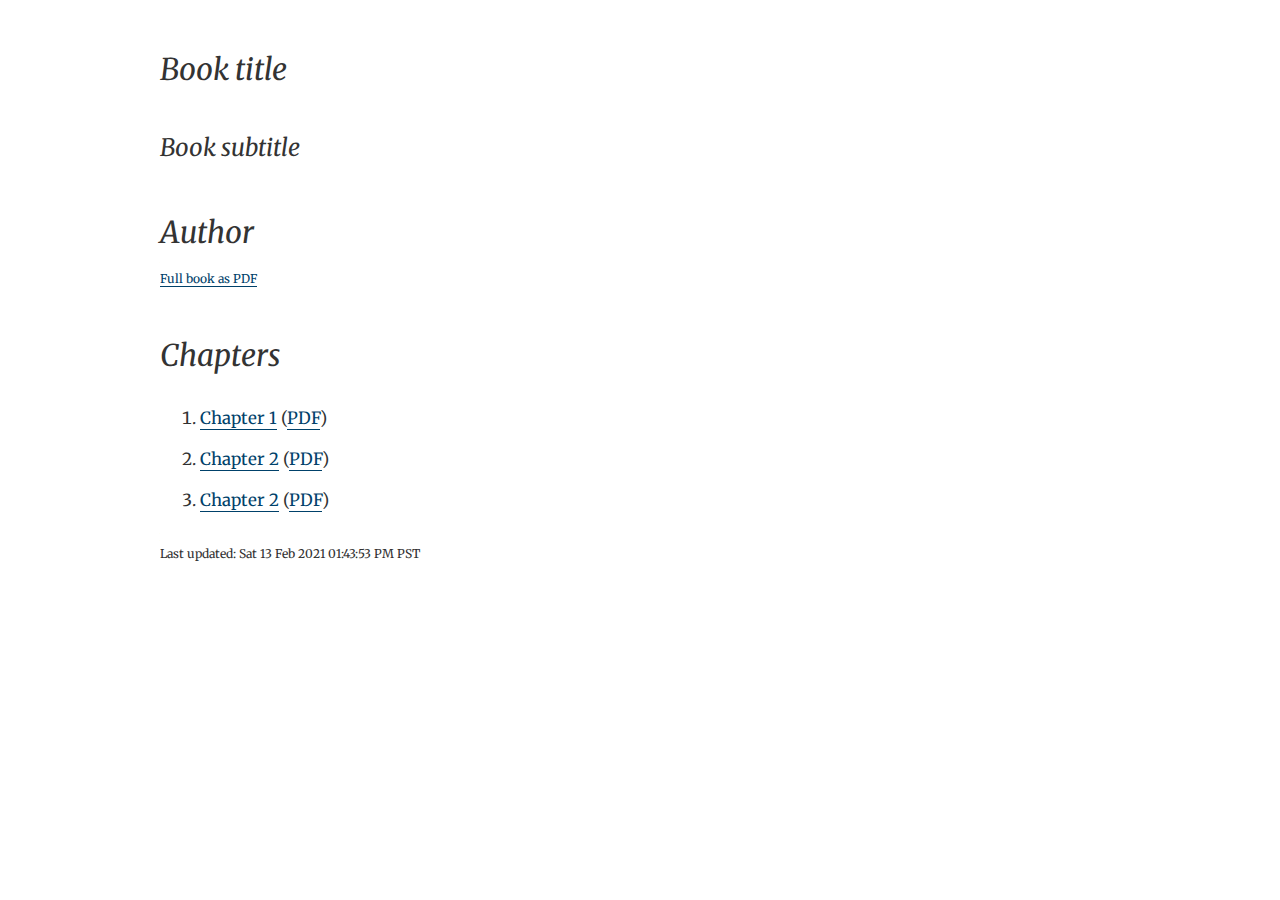
<file: publish/index.html>
<!DOCTYPE html>
<html lang="en">
<head>
  <meta charset="utf-8">
  <meta name="generator" content="pandoc">
  <meta name="viewport" content="width=device-width, initial-scale=1.0, user-scalable=yes">
  <title>Book title</title>
  <link rel="stylesheet" href="style.css">
  <!--[if lt IE 9]>
    <script src="//cdnjs.cloudflare.com/ajax/libs/html5shiv/3.7.3/html5shiv-printshiv.min.js"></script>
  <![endif]-->
</head>
<body>
<article>
<header>
<h1 class="booktitle">Book title</h1>
<h2 class="booksubtitle">Book subtitle</h2>
<h1 class="bookauthor">Author</h2>
</header>

<a class="booklink" href="pdf/book.pdf">Full book as PDF</a>

<h1 class="bookcontents">Chapters</h1>

<div id="frontpage">
<ol type="1">
<li><a href="chapter1.html">Chapter 1</a> (<a href="pdf/chapter1.pdf">PDF</a>)</li>
<li><a href="chapter2.html">Chapter 2</a> (<a href="pdf/chapter2.pdf">PDF</a>)</li>
<li><a href="chapter3.html">Chapter 2</a> (<a href="pdf/chapter3.pdf">PDF</a>)</li>
</ol>
</div>

<div id="lastupdate">
Last updated: Sat 13 Feb 2021 01:43:53 PM PST
</div>
</article>
</body>
</html>
</file>
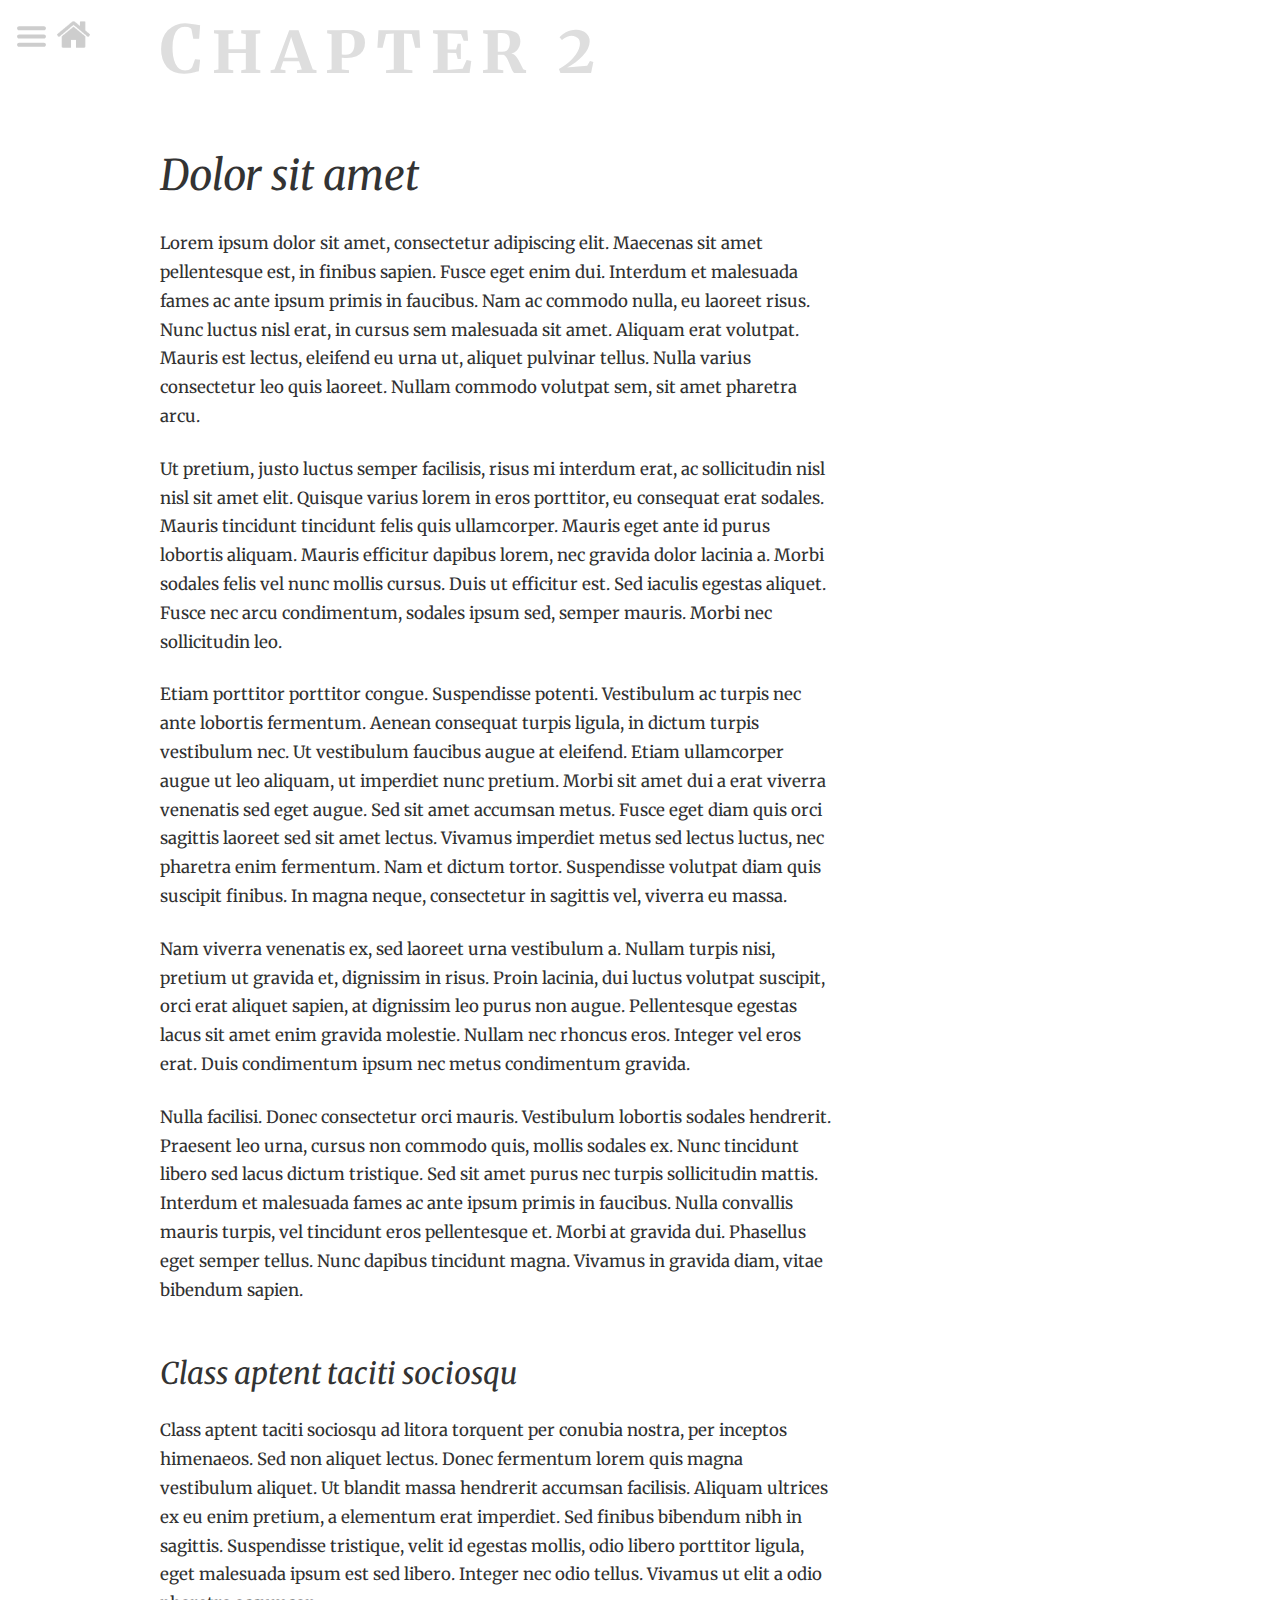
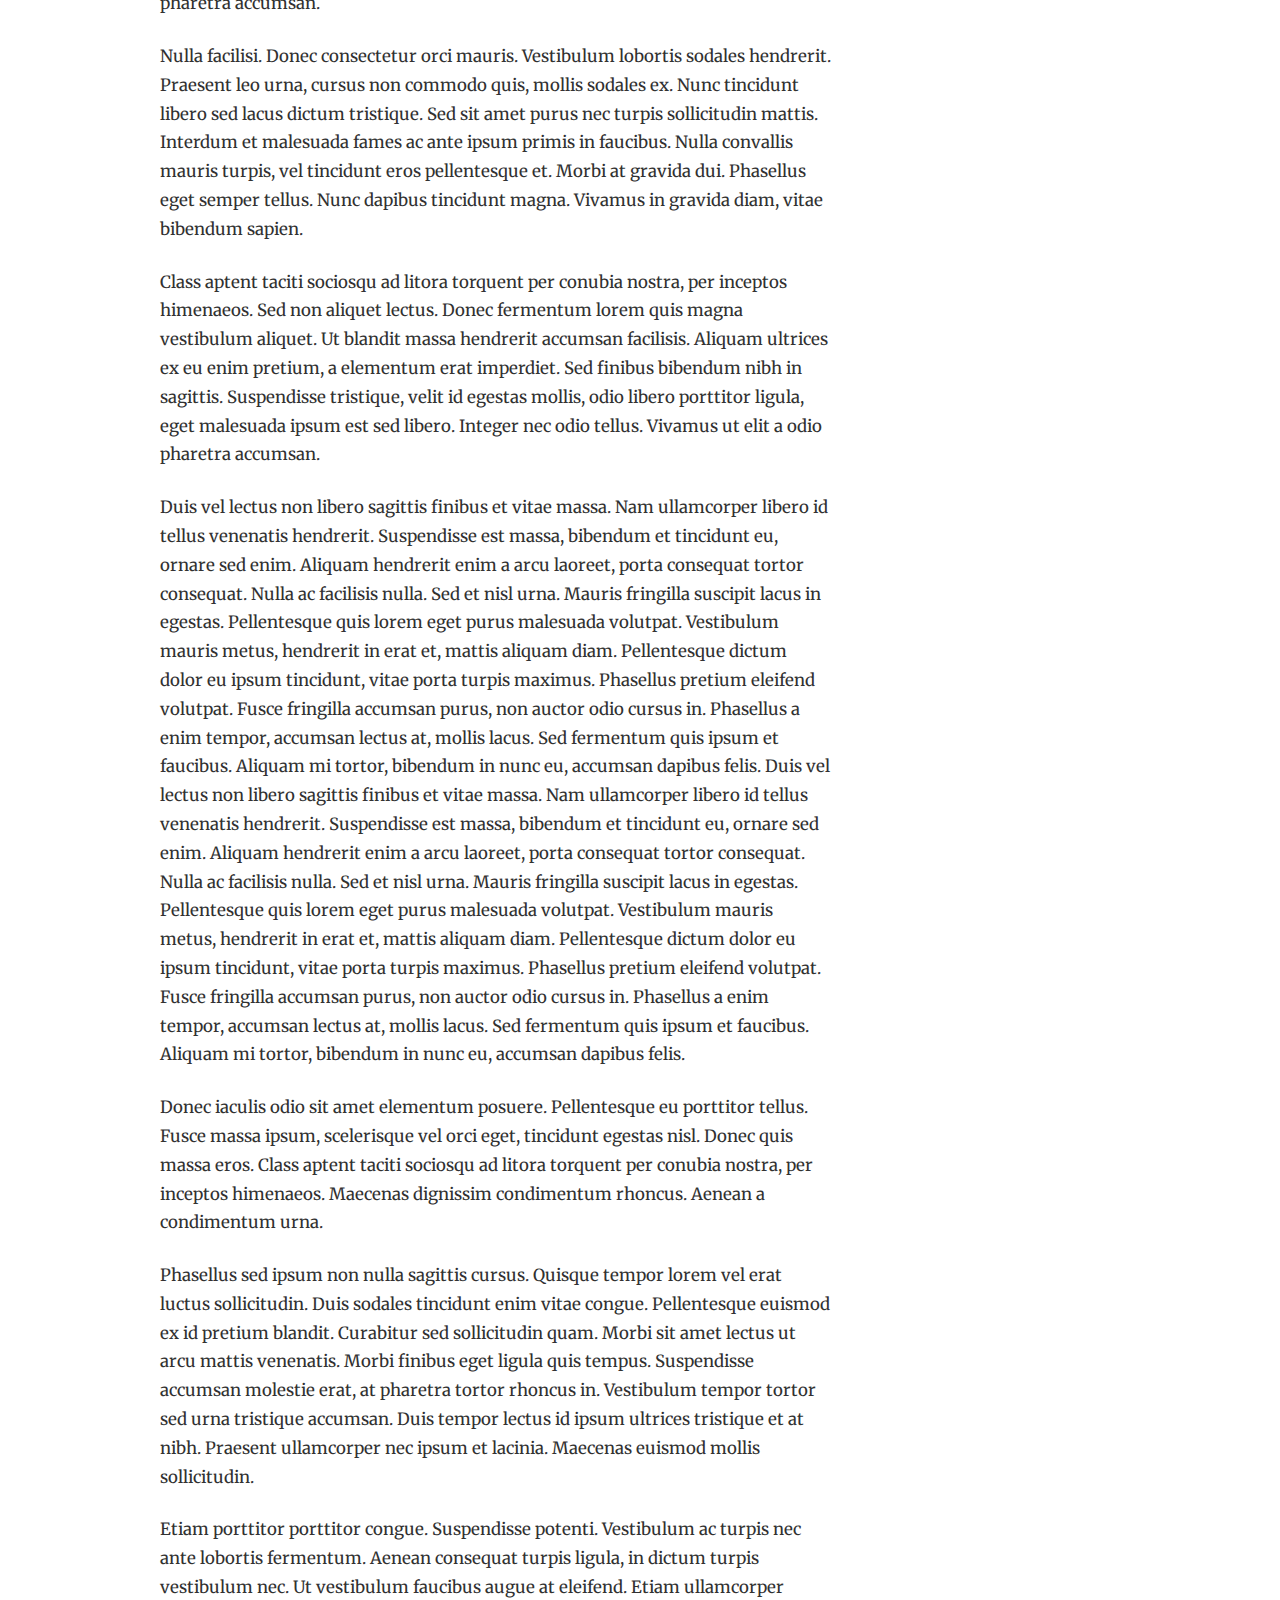
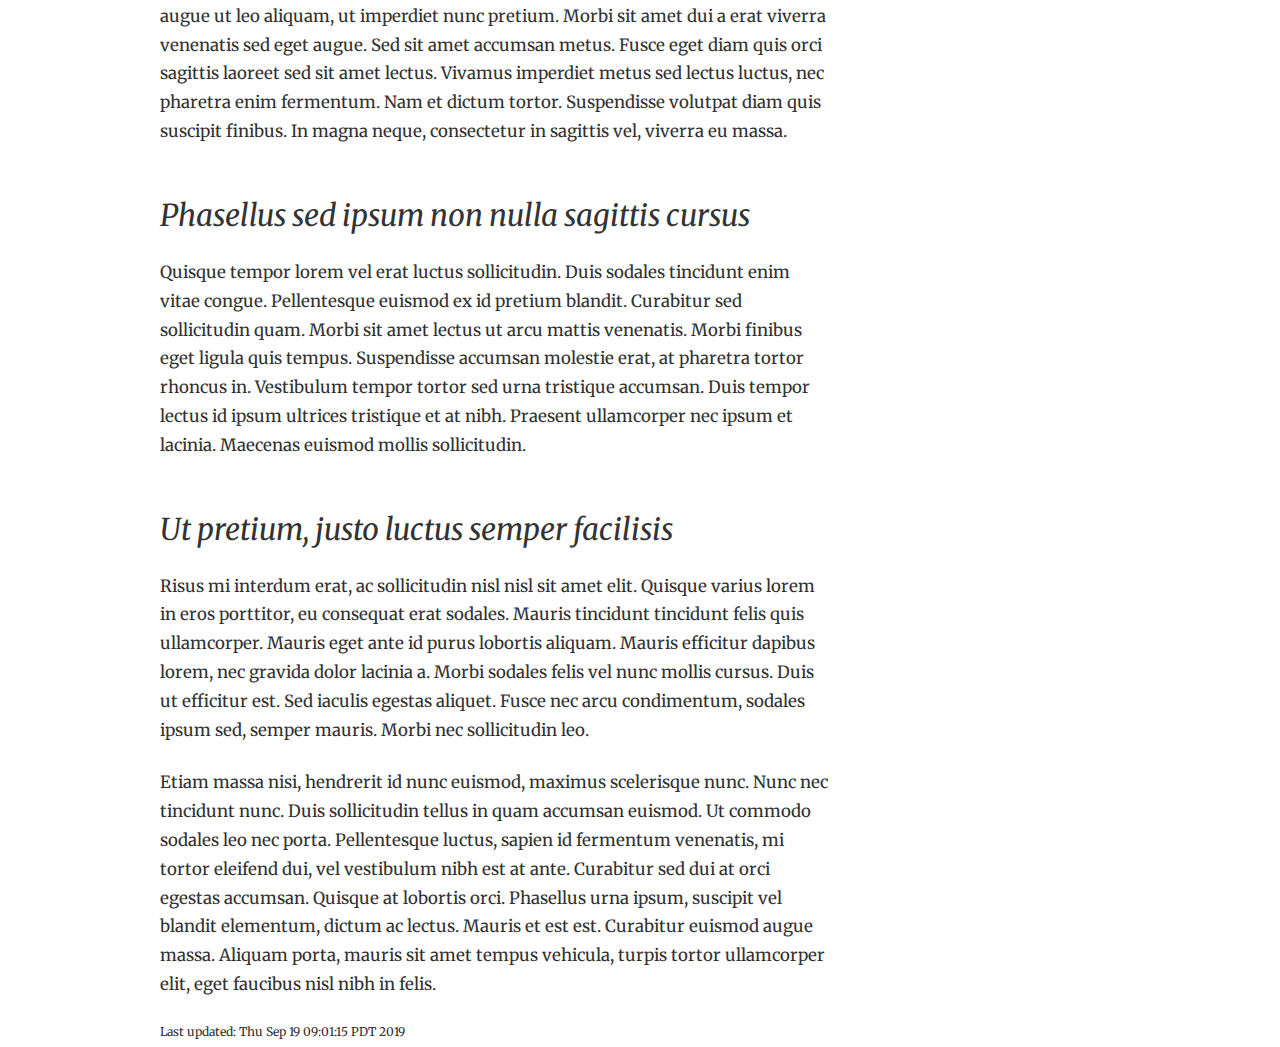
<file: publish/chapter2.html>
<!DOCTYPE html>
<html lang="en">
<head>
  <meta charset="utf-8">
  <meta name="generator" content="pandoc">
  <meta name="viewport" content="width=device-width, initial-scale=1.0, user-scalable=yes">
  <title>Dolor sit amet</title>
  <link rel="stylesheet" href="style.css">
  <!--[if lt IE 9]>
    <script src="//cdnjs.cloudflare.com/ajax/libs/html5shiv/3.7.3/html5shiv-printshiv.min.js"></script>
  <![endif]-->
</head>
<body>
<article>
<header>
<div id="chapter">Chapter 2</div>
<h1 class="title">Dolor sit amet</h1>
</header>
<nav id="TOC">
<div id="menuToggle">
<a class="toggle" tabindex="0" ><img src="assets/hamburger_icon.svg" alt="hamburger" id="hamburger"></a>
<a id="index" href="index.html"><img src="assets/home.png" alt="home" id="home"></a>
<ul>
<li><a href="#class-aptent-taciti-sociosqu">Class aptent taciti sociosqu</a></li>
<li><a href="#phasellus-sed-ipsum-non-nulla-sagittis-cursus">Phasellus sed ipsum non nulla sagittis cursus</a></li>
<li><a href="#ut-pretium-justo-luctus-semper-facilisis">Ut pretium, justo luctus semper facilisis</a></li>
</ul>
</div>
</nav>
<p>Lorem ipsum dolor sit amet, consectetur adipiscing elit. Maecenas sit amet pellentesque est, in finibus sapien. Fusce eget enim dui. Interdum et malesuada fames ac ante ipsum primis in faucibus. Nam ac commodo nulla, eu laoreet risus. Nunc luctus nisl erat, in cursus sem malesuada sit amet. Aliquam erat volutpat. Mauris est lectus, eleifend eu urna ut, aliquet pulvinar tellus. Nulla varius consectetur leo quis laoreet. Nullam commodo volutpat sem, sit amet pharetra arcu.</p>
<p>Ut pretium, justo luctus semper facilisis, risus mi interdum erat, ac sollicitudin nisl nisl sit amet elit. Quisque varius lorem in eros porttitor, eu consequat erat sodales. Mauris tincidunt tincidunt felis quis ullamcorper. Mauris eget ante id purus lobortis aliquam. Mauris efficitur dapibus lorem, nec gravida dolor lacinia a. Morbi sodales felis vel nunc mollis cursus. Duis ut efficitur est. Sed iaculis egestas aliquet. Fusce nec arcu condimentum, sodales ipsum sed, semper mauris. Morbi nec sollicitudin leo.</p>
<p>Etiam porttitor porttitor congue. Suspendisse potenti. Vestibulum ac turpis nec ante lobortis fermentum. Aenean consequat turpis ligula, in dictum turpis vestibulum nec. Ut vestibulum faucibus augue at eleifend. Etiam ullamcorper augue ut leo aliquam, ut imperdiet nunc pretium. Morbi sit amet dui a erat viverra venenatis sed eget augue. Sed sit amet accumsan metus. Fusce eget diam quis orci sagittis laoreet sed sit amet lectus. Vivamus imperdiet metus sed lectus luctus, nec pharetra enim fermentum. Nam et dictum tortor. Suspendisse volutpat diam quis suscipit finibus. In magna neque, consectetur in sagittis vel, viverra eu massa.</p>
<p>Nam viverra venenatis ex, sed laoreet urna vestibulum a. Nullam turpis nisi, pretium ut gravida et, dignissim in risus. Proin lacinia, dui luctus volutpat suscipit, orci erat aliquet sapien, at dignissim leo purus non augue. Pellentesque egestas lacus sit amet enim gravida molestie. Nullam nec rhoncus eros. Integer vel eros erat. Duis condimentum ipsum nec metus condimentum gravida.</p>
<p>Nulla facilisi. Donec consectetur orci mauris. Vestibulum lobortis sodales hendrerit. Praesent leo urna, cursus non commodo quis, mollis sodales ex. Nunc tincidunt libero sed lacus dictum tristique. Sed sit amet purus nec turpis sollicitudin mattis. Interdum et malesuada fames ac ante ipsum primis in faucibus. Nulla convallis mauris turpis, vel tincidunt eros pellentesque et. Morbi at gravida dui. Phasellus eget semper tellus. Nunc dapibus tincidunt magna. Vivamus in gravida diam, vitae bibendum sapien.</p>
<section id="class-aptent-taciti-sociosqu" class="level1">
<h1>Class aptent taciti sociosqu</h1>
<p>Class aptent taciti sociosqu ad litora torquent per conubia nostra, per inceptos himenaeos. Sed non aliquet lectus. Donec fermentum lorem quis magna vestibulum aliquet. Ut blandit massa hendrerit accumsan facilisis. Aliquam ultrices ex eu enim pretium, a elementum erat imperdiet. Sed finibus bibendum nibh in sagittis. Suspendisse tristique, velit id egestas mollis, odio libero porttitor ligula, eget malesuada ipsum est sed libero. Integer nec odio tellus. Vivamus ut elit a odio pharetra accumsan.</p>
<p>Nulla facilisi. Donec consectetur orci mauris. Vestibulum lobortis sodales hendrerit. Praesent leo urna, cursus non commodo quis, mollis sodales ex. Nunc tincidunt libero sed lacus dictum tristique. Sed sit amet purus nec turpis sollicitudin mattis. Interdum et malesuada fames ac ante ipsum primis in faucibus. Nulla convallis mauris turpis, vel tincidunt eros pellentesque et. Morbi at gravida dui. Phasellus eget semper tellus. Nunc dapibus tincidunt magna. Vivamus in gravida diam, vitae bibendum sapien.</p>
<p>Class aptent taciti sociosqu ad litora torquent per conubia nostra, per inceptos himenaeos. Sed non aliquet lectus. Donec fermentum lorem quis magna vestibulum aliquet. Ut blandit massa hendrerit accumsan facilisis. Aliquam ultrices ex eu enim pretium, a elementum erat imperdiet. Sed finibus bibendum nibh in sagittis. Suspendisse tristique, velit id egestas mollis, odio libero porttitor ligula, eget malesuada ipsum est sed libero. Integer nec odio tellus. Vivamus ut elit a odio pharetra accumsan.</p>
<p>Duis vel lectus non libero sagittis finibus et vitae massa. Nam ullamcorper libero id tellus venenatis hendrerit. Suspendisse est massa, bibendum et tincidunt eu, ornare sed enim. Aliquam hendrerit enim a arcu laoreet, porta consequat tortor consequat. Nulla ac facilisis nulla. Sed et nisl urna. Mauris fringilla suscipit lacus in egestas. Pellentesque quis lorem eget purus malesuada volutpat. Vestibulum mauris metus, hendrerit in erat et, mattis aliquam diam. Pellentesque dictum dolor eu ipsum tincidunt, vitae porta turpis maximus. Phasellus pretium eleifend volutpat. Fusce fringilla accumsan purus, non auctor odio cursus in. Phasellus a enim tempor, accumsan lectus at, mollis lacus. Sed fermentum quis ipsum et faucibus. Aliquam mi tortor, bibendum in nunc eu, accumsan dapibus felis. Duis vel lectus non libero sagittis finibus et vitae massa. Nam ullamcorper libero id tellus venenatis hendrerit. Suspendisse est massa, bibendum et tincidunt eu, ornare sed enim. Aliquam hendrerit enim a arcu laoreet, porta consequat tortor consequat. Nulla ac facilisis nulla. Sed et nisl urna. Mauris fringilla suscipit lacus in egestas. Pellentesque quis lorem eget purus malesuada volutpat. Vestibulum mauris metus, hendrerit in erat et, mattis aliquam diam. Pellentesque dictum dolor eu ipsum tincidunt, vitae porta turpis maximus. Phasellus pretium eleifend volutpat. Fusce fringilla accumsan purus, non auctor odio cursus in. Phasellus a enim tempor, accumsan lectus at, mollis lacus. Sed fermentum quis ipsum et faucibus. Aliquam mi tortor, bibendum in nunc eu, accumsan dapibus felis.</p>
<p>Donec iaculis odio sit amet elementum posuere. Pellentesque eu porttitor tellus. Fusce massa ipsum, scelerisque vel orci eget, tincidunt egestas nisl. Donec quis massa eros. Class aptent taciti sociosqu ad litora torquent per conubia nostra, per inceptos himenaeos. Maecenas dignissim condimentum rhoncus. Aenean a condimentum urna.</p>
<p>Phasellus sed ipsum non nulla sagittis cursus. Quisque tempor lorem vel erat luctus sollicitudin. Duis sodales tincidunt enim vitae congue. Pellentesque euismod ex id pretium blandit. Curabitur sed sollicitudin quam. Morbi sit amet lectus ut arcu mattis venenatis. Morbi finibus eget ligula quis tempus. Suspendisse accumsan molestie erat, at pharetra tortor rhoncus in. Vestibulum tempor tortor sed urna tristique accumsan. Duis tempor lectus id ipsum ultrices tristique et at nibh. Praesent ullamcorper nec ipsum et lacinia. Maecenas euismod mollis sollicitudin.</p>
<p>Etiam porttitor porttitor congue. Suspendisse potenti. Vestibulum ac turpis nec ante lobortis fermentum. Aenean consequat turpis ligula, in dictum turpis vestibulum nec. Ut vestibulum faucibus augue at eleifend. Etiam ullamcorper augue ut leo aliquam, ut imperdiet nunc pretium. Morbi sit amet dui a erat viverra venenatis sed eget augue. Sed sit amet accumsan metus. Fusce eget diam quis orci sagittis laoreet sed sit amet lectus. Vivamus imperdiet metus sed lectus luctus, nec pharetra enim fermentum. Nam et dictum tortor. Suspendisse volutpat diam quis suscipit finibus. In magna neque, consectetur in sagittis vel, viverra eu massa.</p>
</section>
<section id="phasellus-sed-ipsum-non-nulla-sagittis-cursus" class="level1">
<h1>Phasellus sed ipsum non nulla sagittis cursus</h1>
<p>Quisque tempor lorem vel erat luctus sollicitudin. Duis sodales tincidunt enim vitae congue. Pellentesque euismod ex id pretium blandit. Curabitur sed sollicitudin quam. Morbi sit amet lectus ut arcu mattis venenatis. Morbi finibus eget ligula quis tempus. Suspendisse accumsan molestie erat, at pharetra tortor rhoncus in. Vestibulum tempor tortor sed urna tristique accumsan. Duis tempor lectus id ipsum ultrices tristique et at nibh. Praesent ullamcorper nec ipsum et lacinia. Maecenas euismod mollis sollicitudin.</p>
</section>
<section id="ut-pretium-justo-luctus-semper-facilisis" class="level1">
<h1>Ut pretium, justo luctus semper facilisis</h1>
<p>Risus mi interdum erat, ac sollicitudin nisl nisl sit amet elit. Quisque varius lorem in eros porttitor, eu consequat erat sodales. Mauris tincidunt tincidunt felis quis ullamcorper. Mauris eget ante id purus lobortis aliquam. Mauris efficitur dapibus lorem, nec gravida dolor lacinia a. Morbi sodales felis vel nunc mollis cursus. Duis ut efficitur est. Sed iaculis egestas aliquet. Fusce nec arcu condimentum, sodales ipsum sed, semper mauris. Morbi nec sollicitudin leo.</p>
<p>Etiam massa nisi, hendrerit id nunc euismod, maximus scelerisque nunc. Nunc nec tincidunt nunc. Duis sollicitudin tellus in quam accumsan euismod. Ut commodo sodales leo nec porta. Pellentesque luctus, sapien id fermentum venenatis, mi tortor eleifend dui, vel vestibulum nibh est at ante. Curabitur sed dui at orci egestas accumsan. Quisque at lobortis orci. Phasellus urna ipsum, suscipit vel blandit elementum, dictum ac lectus. Mauris et est est. Curabitur euismod augue massa. Aliquam porta, mauris sit amet tempus vehicula, turpis tortor ullamcorper elit, eget faucibus nisl nibh in felis.</p>
</section>
<div id="lastupdate">
Last updated: Thu Sep 19 09:01:15 PDT 2019
</div>
</article>
</body>
</html>
</file>
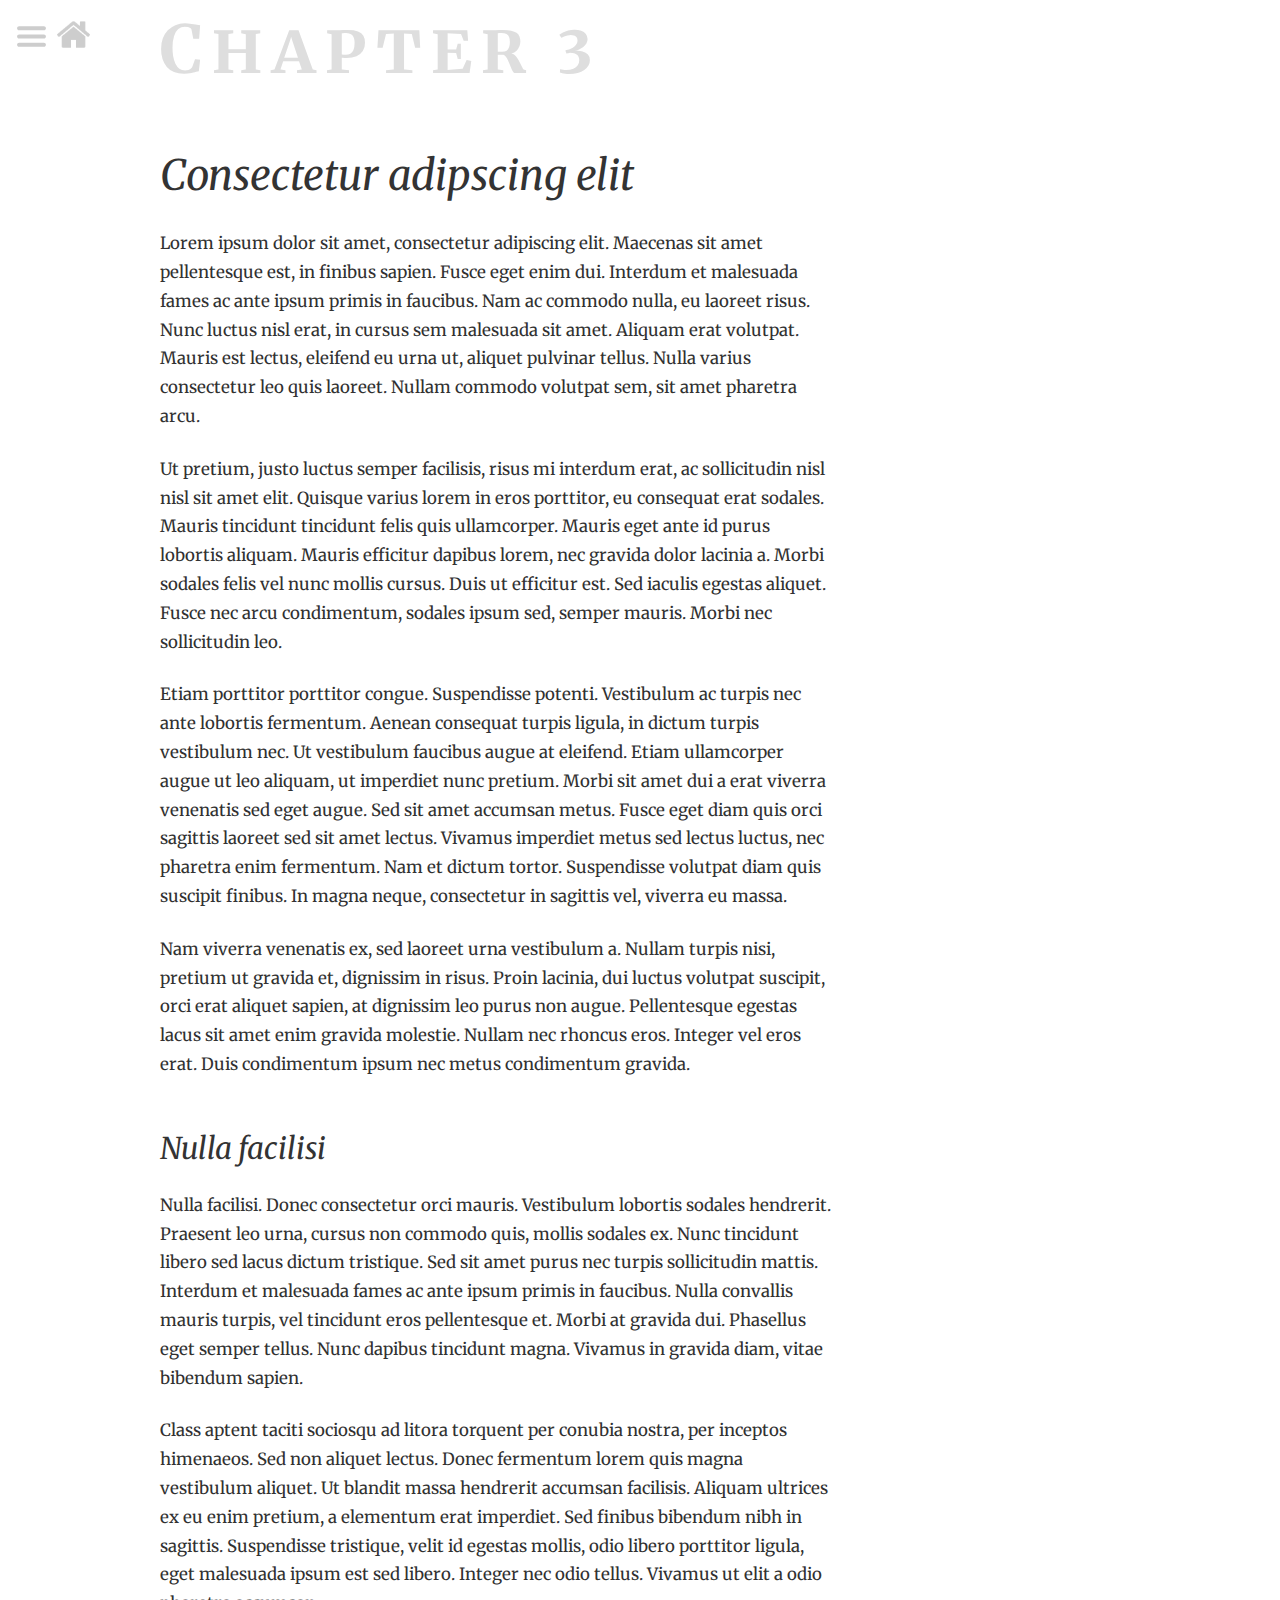
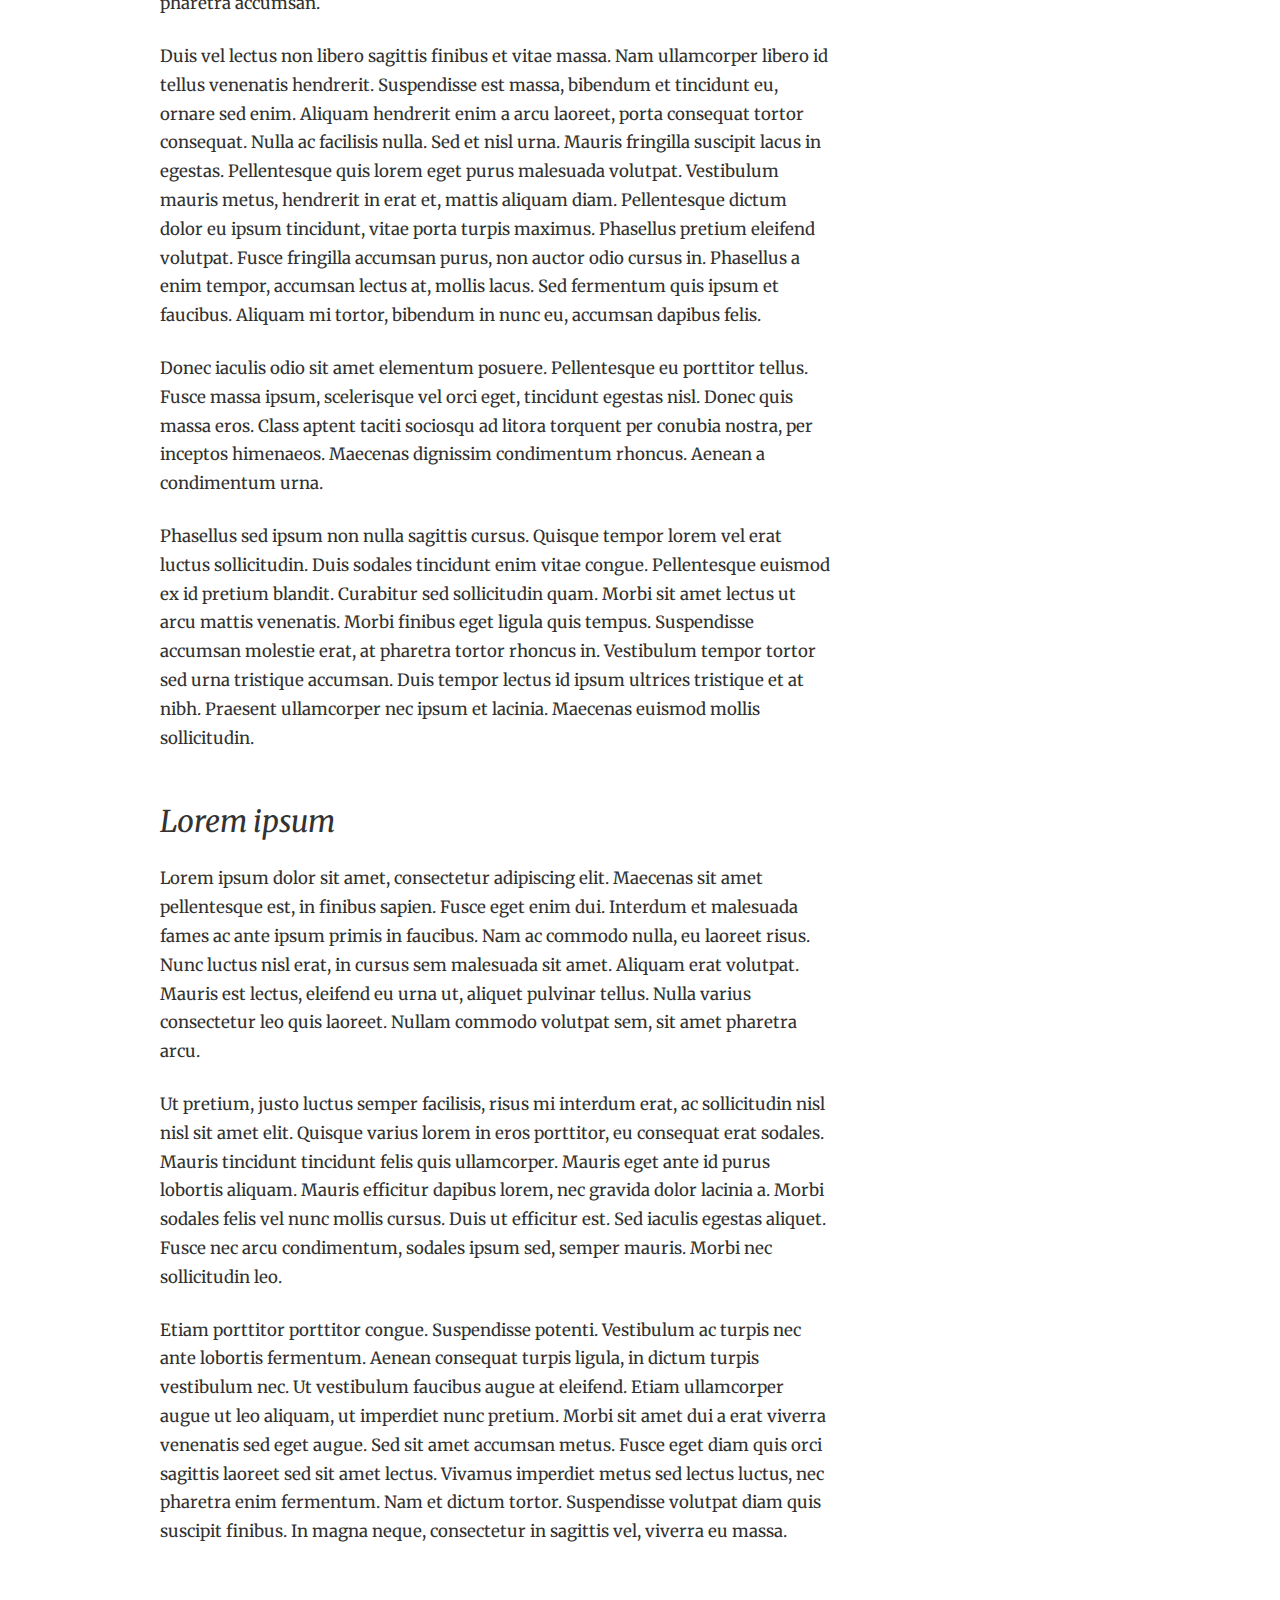
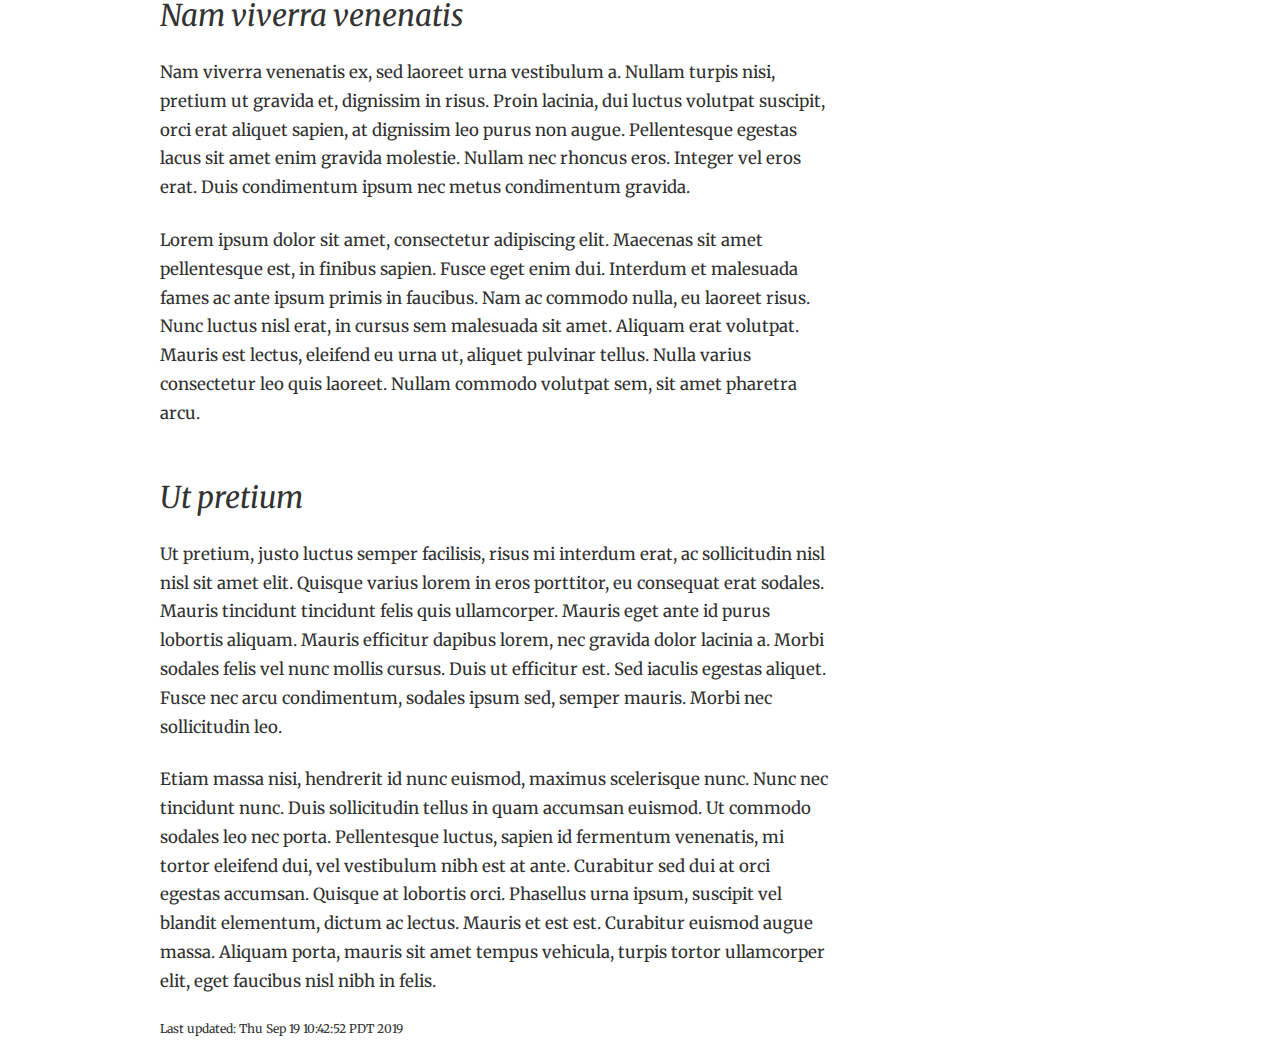
<file: publish/chapter3.html>
<!DOCTYPE html>
<html lang="en">
<head>
  <meta charset="utf-8">
  <meta name="generator" content="pandoc">
  <meta name="viewport" content="width=device-width, initial-scale=1.0, user-scalable=yes">
  <title>Consectetur adipscing elit</title>
  <link rel="stylesheet" href="style.css">
  <!--[if lt IE 9]>
    <script src="//cdnjs.cloudflare.com/ajax/libs/html5shiv/3.7.3/html5shiv-printshiv.min.js"></script>
  <![endif]-->
</head>
<body>
<article>
<header>
<div id="chapter">Chapter 3</div>
<h1 class="title">Consectetur adipscing elit</h1>
</header>
<nav id="TOC">
<div id="menuToggle">
<a class="toggle" tabindex="0" ><img src="assets/hamburger_icon.svg" alt="hamburger" id="hamburger"></a>
<a id="index" href="index.html"><img src="assets/home.png" alt="home" id="home"></a>
<ul>
<li><a href="#nulla-facilisi">Nulla facilisi</a></li>
<li><a href="#lorem-ipsum">Lorem ipsum</a></li>
<li><a href="#nam-viverra-venenatis">Nam viverra venenatis</a></li>
<li><a href="#ut-pretium">Ut pretium</a></li>
</ul>
</div>
</nav>
<p>Lorem ipsum dolor sit amet, consectetur adipiscing elit. Maecenas sit amet pellentesque est, in finibus sapien. Fusce eget enim dui. Interdum et malesuada fames ac ante ipsum primis in faucibus. Nam ac commodo nulla, eu laoreet risus. Nunc luctus nisl erat, in cursus sem malesuada sit amet. Aliquam erat volutpat. Mauris est lectus, eleifend eu urna ut, aliquet pulvinar tellus. Nulla varius consectetur leo quis laoreet. Nullam commodo volutpat sem, sit amet pharetra arcu.</p>
<p>Ut pretium, justo luctus semper facilisis, risus mi interdum erat, ac sollicitudin nisl nisl sit amet elit. Quisque varius lorem in eros porttitor, eu consequat erat sodales. Mauris tincidunt tincidunt felis quis ullamcorper. Mauris eget ante id purus lobortis aliquam. Mauris efficitur dapibus lorem, nec gravida dolor lacinia a. Morbi sodales felis vel nunc mollis cursus. Duis ut efficitur est. Sed iaculis egestas aliquet. Fusce nec arcu condimentum, sodales ipsum sed, semper mauris. Morbi nec sollicitudin leo.</p>
<p>Etiam porttitor porttitor congue. Suspendisse potenti. Vestibulum ac turpis nec ante lobortis fermentum. Aenean consequat turpis ligula, in dictum turpis vestibulum nec. Ut vestibulum faucibus augue at eleifend. Etiam ullamcorper augue ut leo aliquam, ut imperdiet nunc pretium. Morbi sit amet dui a erat viverra venenatis sed eget augue. Sed sit amet accumsan metus. Fusce eget diam quis orci sagittis laoreet sed sit amet lectus. Vivamus imperdiet metus sed lectus luctus, nec pharetra enim fermentum. Nam et dictum tortor. Suspendisse volutpat diam quis suscipit finibus. In magna neque, consectetur in sagittis vel, viverra eu massa.</p>
<p>Nam viverra venenatis ex, sed laoreet urna vestibulum a. Nullam turpis nisi, pretium ut gravida et, dignissim in risus. Proin lacinia, dui luctus volutpat suscipit, orci erat aliquet sapien, at dignissim leo purus non augue. Pellentesque egestas lacus sit amet enim gravida molestie. Nullam nec rhoncus eros. Integer vel eros erat. Duis condimentum ipsum nec metus condimentum gravida.</p>
<section id="nulla-facilisi" class="level1">
<h1>Nulla facilisi</h1>
<p>Nulla facilisi. Donec consectetur orci mauris. Vestibulum lobortis sodales hendrerit. Praesent leo urna, cursus non commodo quis, mollis sodales ex. Nunc tincidunt libero sed lacus dictum tristique. Sed sit amet purus nec turpis sollicitudin mattis. Interdum et malesuada fames ac ante ipsum primis in faucibus. Nulla convallis mauris turpis, vel tincidunt eros pellentesque et. Morbi at gravida dui. Phasellus eget semper tellus. Nunc dapibus tincidunt magna. Vivamus in gravida diam, vitae bibendum sapien.</p>
<p>Class aptent taciti sociosqu ad litora torquent per conubia nostra, per inceptos himenaeos. Sed non aliquet lectus. Donec fermentum lorem quis magna vestibulum aliquet. Ut blandit massa hendrerit accumsan facilisis. Aliquam ultrices ex eu enim pretium, a elementum erat imperdiet. Sed finibus bibendum nibh in sagittis. Suspendisse tristique, velit id egestas mollis, odio libero porttitor ligula, eget malesuada ipsum est sed libero. Integer nec odio tellus. Vivamus ut elit a odio pharetra accumsan.</p>
<p>Duis vel lectus non libero sagittis finibus et vitae massa. Nam ullamcorper libero id tellus venenatis hendrerit. Suspendisse est massa, bibendum et tincidunt eu, ornare sed enim. Aliquam hendrerit enim a arcu laoreet, porta consequat tortor consequat. Nulla ac facilisis nulla. Sed et nisl urna. Mauris fringilla suscipit lacus in egestas. Pellentesque quis lorem eget purus malesuada volutpat. Vestibulum mauris metus, hendrerit in erat et, mattis aliquam diam. Pellentesque dictum dolor eu ipsum tincidunt, vitae porta turpis maximus. Phasellus pretium eleifend volutpat. Fusce fringilla accumsan purus, non auctor odio cursus in. Phasellus a enim tempor, accumsan lectus at, mollis lacus. Sed fermentum quis ipsum et faucibus. Aliquam mi tortor, bibendum in nunc eu, accumsan dapibus felis.</p>
<p>Donec iaculis odio sit amet elementum posuere. Pellentesque eu porttitor tellus. Fusce massa ipsum, scelerisque vel orci eget, tincidunt egestas nisl. Donec quis massa eros. Class aptent taciti sociosqu ad litora torquent per conubia nostra, per inceptos himenaeos. Maecenas dignissim condimentum rhoncus. Aenean a condimentum urna.</p>
<p>Phasellus sed ipsum non nulla sagittis cursus. Quisque tempor lorem vel erat luctus sollicitudin. Duis sodales tincidunt enim vitae congue. Pellentesque euismod ex id pretium blandit. Curabitur sed sollicitudin quam. Morbi sit amet lectus ut arcu mattis venenatis. Morbi finibus eget ligula quis tempus. Suspendisse accumsan molestie erat, at pharetra tortor rhoncus in. Vestibulum tempor tortor sed urna tristique accumsan. Duis tempor lectus id ipsum ultrices tristique et at nibh. Praesent ullamcorper nec ipsum et lacinia. Maecenas euismod mollis sollicitudin.</p>
</section>
<section id="lorem-ipsum" class="level1">
<h1>Lorem ipsum</h1>
<p>Lorem ipsum dolor sit amet, consectetur adipiscing elit. Maecenas sit amet pellentesque est, in finibus sapien. Fusce eget enim dui. Interdum et malesuada fames ac ante ipsum primis in faucibus. Nam ac commodo nulla, eu laoreet risus. Nunc luctus nisl erat, in cursus sem malesuada sit amet. Aliquam erat volutpat. Mauris est lectus, eleifend eu urna ut, aliquet pulvinar tellus. Nulla varius consectetur leo quis laoreet. Nullam commodo volutpat sem, sit amet pharetra arcu.</p>
<p>Ut pretium, justo luctus semper facilisis, risus mi interdum erat, ac sollicitudin nisl nisl sit amet elit. Quisque varius lorem in eros porttitor, eu consequat erat sodales. Mauris tincidunt tincidunt felis quis ullamcorper. Mauris eget ante id purus lobortis aliquam. Mauris efficitur dapibus lorem, nec gravida dolor lacinia a. Morbi sodales felis vel nunc mollis cursus. Duis ut efficitur est. Sed iaculis egestas aliquet. Fusce nec arcu condimentum, sodales ipsum sed, semper mauris. Morbi nec sollicitudin leo.</p>
<p>Etiam porttitor porttitor congue. Suspendisse potenti. Vestibulum ac turpis nec ante lobortis fermentum. Aenean consequat turpis ligula, in dictum turpis vestibulum nec. Ut vestibulum faucibus augue at eleifend. Etiam ullamcorper augue ut leo aliquam, ut imperdiet nunc pretium. Morbi sit amet dui a erat viverra venenatis sed eget augue. Sed sit amet accumsan metus. Fusce eget diam quis orci sagittis laoreet sed sit amet lectus. Vivamus imperdiet metus sed lectus luctus, nec pharetra enim fermentum. Nam et dictum tortor. Suspendisse volutpat diam quis suscipit finibus. In magna neque, consectetur in sagittis vel, viverra eu massa.</p>
</section>
<section id="nam-viverra-venenatis" class="level1">
<h1>Nam viverra venenatis</h1>
<p>Nam viverra venenatis ex, sed laoreet urna vestibulum a. Nullam turpis nisi, pretium ut gravida et, dignissim in risus. Proin lacinia, dui luctus volutpat suscipit, orci erat aliquet sapien, at dignissim leo purus non augue. Pellentesque egestas lacus sit amet enim gravida molestie. Nullam nec rhoncus eros. Integer vel eros erat. Duis condimentum ipsum nec metus condimentum gravida.</p>
<p>Lorem ipsum dolor sit amet, consectetur adipiscing elit. Maecenas sit amet pellentesque est, in finibus sapien. Fusce eget enim dui. Interdum et malesuada fames ac ante ipsum primis in faucibus. Nam ac commodo nulla, eu laoreet risus. Nunc luctus nisl erat, in cursus sem malesuada sit amet. Aliquam erat volutpat. Mauris est lectus, eleifend eu urna ut, aliquet pulvinar tellus. Nulla varius consectetur leo quis laoreet. Nullam commodo volutpat sem, sit amet pharetra arcu.</p>
</section>
<section id="ut-pretium" class="level1">
<h1>Ut pretium</h1>
<p>Ut pretium, justo luctus semper facilisis, risus mi interdum erat, ac sollicitudin nisl nisl sit amet elit. Quisque varius lorem in eros porttitor, eu consequat erat sodales. Mauris tincidunt tincidunt felis quis ullamcorper. Mauris eget ante id purus lobortis aliquam. Mauris efficitur dapibus lorem, nec gravida dolor lacinia a. Morbi sodales felis vel nunc mollis cursus. Duis ut efficitur est. Sed iaculis egestas aliquet. Fusce nec arcu condimentum, sodales ipsum sed, semper mauris. Morbi nec sollicitudin leo.</p>
<p>Etiam massa nisi, hendrerit id nunc euismod, maximus scelerisque nunc. Nunc nec tincidunt nunc. Duis sollicitudin tellus in quam accumsan euismod. Ut commodo sodales leo nec porta. Pellentesque luctus, sapien id fermentum venenatis, mi tortor eleifend dui, vel vestibulum nibh est at ante. Curabitur sed dui at orci egestas accumsan. Quisque at lobortis orci. Phasellus urna ipsum, suscipit vel blandit elementum, dictum ac lectus. Mauris et est est. Curabitur euismod augue massa. Aliquam porta, mauris sit amet tempus vehicula, turpis tortor ullamcorper elit, eget faucibus nisl nibh in felis.</p>
</section>
<div id="lastupdate">
Last updated: Thu Sep 19 10:42:52 PDT 2019
</div>
</article>
</body>
</html>
</file>
<file: publish/style.css>
/* 
 Modification of tufte-css:
 https://github.com/edwardtufte/tufte-css
 */

@charset "UTF-8";
@import url('https://fonts.googleapis.com/css?family=Merriweather');

html { font-size: 12px; }

body { 
    width: 87.5%;
    margin-left: auto;
    margin-right: auto;
    padding-left: 12.5%;
    font-family: Merriweather, Palatino, "Palatino Linotype", "Palatino LT STD", "Book Antiqua", Georgia, serif;
    color: #313131;
    max-width: 1200px;
    counter-reset: sidenote-counter figure-counter; 
}

h1, h2, h3 {
    font-weight: 400;
    color: #333;
}

#chapter {
    color: #dedede;
    letter-spacing: 0.75rem;
    font-variant: small-caps;
    font-weight: bold;
    font-size: 5.5rem;
}

h1, h2 {
    font-style: italic;
}

h1.title {
     font-size: 3.5rem;
}

h1 { 
     padding-top: 2.5rem;
     font-size: 2.5rem; 
}

h2 {
     padding-top: 2rem;
     font-size: 2rem;
}

p, ol, ul, blockquote { 
    font-size: 1.4rem;
    line-height: 2.4rem;
    margin-top: 2rem;
    padding-right: 0;
    vertical-align: baseline;
}

blockquote p { font-style:italic; }

ul, ol, { 
    margin:0; 
    padding:0; 
    padding-left:5%;
}

ul { list-style-type: circle; }

li { padding: 0.5rem 0; }

figure { 
    padding: 0;
    border: 0;
    font-size: 100%;
    font: inherit;
    vertical-align: baseline;
    max-width: 55%;
    -webkit-margin-start: 0;
    -webkit-margin-end: 0;
    margin: 0 0 3em 0; 
}

caption {
  font-size: 1.2rem;
}

caption .math, figcaption .math
{
  font-size: 1.1rem;
}

figure.fullwidth figcaption { margin-right: 24%; }

a:link, a:visited {
  text-decoration: none;
  color: #00416A;
  border-bottom:1px solid #00416A;
}

/* Sidenotes, margin notes, figures, captions */
img { max-width: 100%; }

.sidenote, .marginnote, figcaption { 
    float: right;
    clear: right;
    margin-right: -60%;
    width: 50%;
    margin-top: 0;
    margin-bottom: 0;
    font-size: 1.1rem;
    line-height: 1.3;
    vertical-align: baseline;
    position: relative; 
}

figcaption {
    margin-right: -75%;
    width: 55%;
    clear: both;
}

.sidenote-number { counter-increment: sidenote-counter; }

figcaption { counter-increment: figure-counter; }

.sidenote-number:after, .sidenote:before { 
    content: counter(sidenote-counter) " ";
    position: relative;
    vertical-align: baseline; 
}

figcaption:before  { 
    content: "Figure: " counter(figure-counter) " ";
    position: relative;
    vertical-align: baseline;
    clear: right;
    font-size: 1.2rem; 
}

.sidenote-number:after { 
    content: counter(sidenote-counter);
    font-size: 1rem;
    top: -0.5rem;
    left: 0.1rem; 
}

.sidenote:before { 
    content: counter(sidenote-counter) " ";
    top: -0.5rem; 
}

p, footer, pre { width: 60%; }

ol, ul { width: 55%; }

ul ul, ul ol, ol ul, ol ol { width: 100%; }

div.fullwidth, table.fullwidth { width: 100%; }

.sans { 
    font-family: "Gill Sans", "Gill Sans MT", Calibri, sans-serif;
    letter-spacing: .03em; 
}

pre {
    padding:20px;
}

code, pre { 
    font-family: Consolas, "Liberation Mono", Menlo, Courier, monospace;
    font-size: 1.0rem;
    line-height: 1.42;
}

.sans > code { font-size: 1.2rem; }

.marginnote > code, .sidenote > code { font-size: 1rem; }

pre.code { font-size: 0.9rem;
           width: 52.5%;
           margin-left: 2.5%;
           overflow-x: auto; 
}

pre.code.fullwidth { width: 90%; }

.fullwidth { max-width: 90%;
             clear:both; }

/* The default x-height for code is slightly too large in side notes */
.marginnote code, .sidenote code { font-size: 0.9rem; }


#TOC li { margin:0; padding:0; }

#lastupdate { margin-top:2.1rem; }

#refs p { width: 90%; }

table {
    min-width: 400px;
    border-top: 2px solid #555;
    border-bottom: 2px solid #555;
}

th {
    border-bottom: 1px solid #999;
}

td, th {
    font-size: 1.4rem;
    padding: 5px;
    text-align: left;
}
span.newthought { font-variant: small-caps;
                  font-size: 1.2em; }

input.margin-toggle { display: none; }

label.sidenote-number { display: inline; }

label.margin-toggle:not(.sidenote-number) { display: none; }

@media (max-width: 860px) { 
    body { 
        width: 84%;
        padding-left: 8%;
        padding-right: 8%; 
    }
    p, footer { width: 100%; }
    ol, ul, blockquote { width: 95%; }
    pre.code { width: 97%; }
    figure { max-width: 90%; }
    figcaption, figure.fullwidth figcaption { 
        display: block;
        margin-right: 0%;
        float: none;
        width: 100%;
        max-width: none; 
    }
    figure:after { display: none; }
    label.margin-toggle:not(.sidenote-number) { display: inline; }
    .sidenote, .marginnote { display: none; }
    .margin-toggle:checked + .sidenote,
    .margin-toggle:checked + .marginnote { 
        display: block;
        float: left;
        left: 1rem;
        clear: both;
        width: 95%;
        margin: 1rem 2.5%;
        vertical-align: baseline;
        position: relative; 
    }
    label { cursor: pointer; }
    div.table-wrapper, table { width: 85%; }
    img { width: 100%; } 
}
div.sourceCode, pre:not(.sourceCode) { background: #FDF6E3; }
pre code { color: #657B83; }
code > span.kw { color: #859900; font-weight: normal; font-style: normal; } /* Keyword */
code > span.dt { color: #B58900; font-weight: normal; font-style: normal; } /* DataType */
code > span.dv { color: #2AA198; font-weight: normal; font-style: normal; } /* DecVal */
code > span.bn { color: #2AA198; font-weight: normal; font-style: normal; } /* BaseN */
code > span.fl { color: #2AA198; font-weight: normal; font-style: normal; } /* Float */
code > span.ch { color: #2AA198; font-weight: normal; font-style: normal; } /* Char */
code > span.st { color: #2AA198; font-weight: normal; font-style: normal; } /* String */
code > span.co { color: #93A1A1; font-weight: normal; font-style: italic; } /* Comment */
code > span.ot { color: #268BD2; font-weight: normal; font-style: normal; } /* Other */
code > span.al { color: #DC322F; font-weight: normal; font-style: normal; } /* Alert */
code > span.fu { color: #268BD2; font-weight: normal; font-style: normal; } /* Function */
code > span.er { color: #DC322F; font-weight: normal; font-style: normal; } /* Error */
code > span.wa { color: #CB4B16; font-weight: normal; font-style: italic; } /* Warning */
code > span.cn { color: #2AA198; font-weight: normal; font-style: normal; } /* Constant */
code > span.sc { color: #DC322F; font-weight: normal; font-style: normal; } /* SpecialChar */
code > span.vs { color: #657B83; font-weight: normal; font-style: normal; } /* VerbatimString */
code > span.ss { color: #DC322F; font-weight: normal; font-style: normal; } /* SpecialString */
code > span.im { color: #657B83; font-weight: normal; font-style: normal; } /* Import */
code > span.va { color: #268BD2; font-weight: normal; font-style: normal; } /* Variable */
code > span.cf { color: #859900; font-weight: normal; font-style: normal; } /* ControlFlow */
code > span.op { color: #859900; font-weight: normal; font-style: normal; } /* Operator */
code > span.bu { color: #657B83; font-weight: normal; font-style: normal; } /* BuiltIn */
code > span.ex { color: #657B83; font-weight: normal; font-style: normal; } /* Extension */
code > span.pp { color: #CB4B16; font-weight: normal; font-style: normal; } /* Preprocessor */
code > span.at { color: #657B83; font-weight: normal; font-style: normal; } /* Attribute */
code > span.do { color: #93A1A1; font-weight: normal; font-style: italic; } /* Documentation */
code > span.an { color: #93A1A1; font-weight: normal; font-style: italic; } /* Annotation */
code > span.cv { color: #93A1A1; font-weight: normal; font-style: italic; } /* CommentVar */
code > span.in { color: #93A1A1; font-weight: normal; font-style: italic; } /* Information */

/* 
 * CSS file for numenvs.py filter.
 */ 

.numenv {
  font-size:1.4rem;
  width:60%;
  margin-top: 1.4rem;
}

.numenv ul, .numenv ol {
  width:90%;
}

.numenv p {
  display:inline;
  font-style:italic;
}

.numenv p em {
  font-style:normal;
}

.numenv .title {
  font-weight:bold;
  margin-right:10px;
}

.numenv.EmphBox {

  background-color: #FDF6E3;
  font-style: italic;
  padding: 10px 50px;
  width:50%;
}

.numenv.EmphBox .title {
  display: none;
}

.numenv.Proof {
  border-left: 0.3rem solid #eee;
  padding-left:2%;
  width:58%;
}

.numenv.Proof p {
  font-style:normal;
}

.numenv.Proof .title {
  font-weight:normal;
  font-style:italic;
  border: 0px;
  padding: 0px;
}

.numenv.Summary {
  background-color: #fffff8;
  margin: 50px 0px;
  padding: 1% 5%;
  width: 50%;
}

.numenv.Summary .title {
  padding: 0px;
  padding-right: 5px;
}

.numenv.fullwidth, .numenv.fullwidth table {
  width: 100%;
}

.numenv.fullwidth .title {
  display: none;
}

@media (max-width: 860px) {
  .numenv {
    width: 100%;
  }
  .numenv.Proof {
    width: 98%;
  }
  .numenv.Summary {
    width: 90%;
  }
}

/*
 * Made by Erik Terwan
 * 24th of November 2015
 * MIT License
 *
 *
 * If you are thinking of using this in
 * production code, beware of the browser
 * prefixes.
 */

 /*
  * Make this absolute positioned
  * at the top left of the screen
  * The box that contains the list.
  */

#TOC {
  position:absolute;
}

#TOC ul {
   border:1px solid #eee;
   border-top-right-radius: 10px;
   border-bottom-right-radius: 10px;
   position:fixed;
   top: 50px;
   background: #eee;
   /* width: 115px;
   margin: 15px 0 0 -50px;
   padding: 0 20px 20px 20px;
   padding-right: 30px;
   text-decoration: none; */
   list-style-type: none;
   -webkit-font-smoothing: antialiased;
   opacity: 0;
   visibility: hidden;
   transition: visibility 2s;
   overflow: auto;
   z-index:-1;
 }

 #TOC ul li {
   text-decoration: none;
   padding: 15px 0px 0px 5px;
   font-size: 1.3rem;
 }

 #TOC ul li:last-child {
   padding-bottom: 20px;
 }

#TOC ul li a
{
  font-size: 1.3rem;
  transition: color 0.3s ease;
}

#TOC a.toggle {
  font-size:30px;
  cursor:pointer;
  position:fixed;
  top:20px;
  left:15px;
  z-index: 3;
}

#menuToggle
{
  display: block;
  position: fixed;
  top: 25px;
  left: 60px;
  z-index: 2;
  -webkit-user-select: none;
  -moz-user-select: none;
  user-select: none;

}

#menuToggle a.toggle:focus {
    outline:none;
    pointer-events: none;
    cursor: pointer;
}

#menuToggle a.toggle:focus ~ ul
{
  outline:none;
  cursor: pointer;
  opacity: 1;
  z-index: 3;
  visibility: visible;
}

@media (max-width: 760px) {
  #TOC {
     display: none;
  }

}

/*@media (min-width: 800px) and (max-width: 949px) { */
@media (min-width: 761px) {
  #TOC ul {
     position:fixed;
     width: 250px;
     margin: 15px 0 0 -60px;
     padding: 0 5px 0 5px;
   }
}

/*
@media (min-width: 950px) and (max-width: 1130px) {
  #TOC ul {
     position:fixed;
     width: 100px;
     margin: 15px 0 0 -50px;
     padding: 0 20px 20px 15px;
   }
}

@media (min-width: 1171) and (max-width: 1399px) {
  #TOC ul {
     position:fixed;
     width: 215px;
     margin: 15px 0 0 -50px;
     padding: 0 20px 20px 20px;
   }
}

@media (min-width: 1400px) {
  #TOC ul {
     position:fixed;
     width: 245px;
     margin: 15px 0 0 -50px;
     padding: 0 20px 20px 20px;
   }
}
*/
#index {
  position:fixed;
  top: 18px;
  left: 57px;
  border:none;
  z-index:2;
}

a img {
  width:33px;
  height:33px;
}

@media (max-width: 860px) {
  #index {
     display: none;
  }

}
</file>
